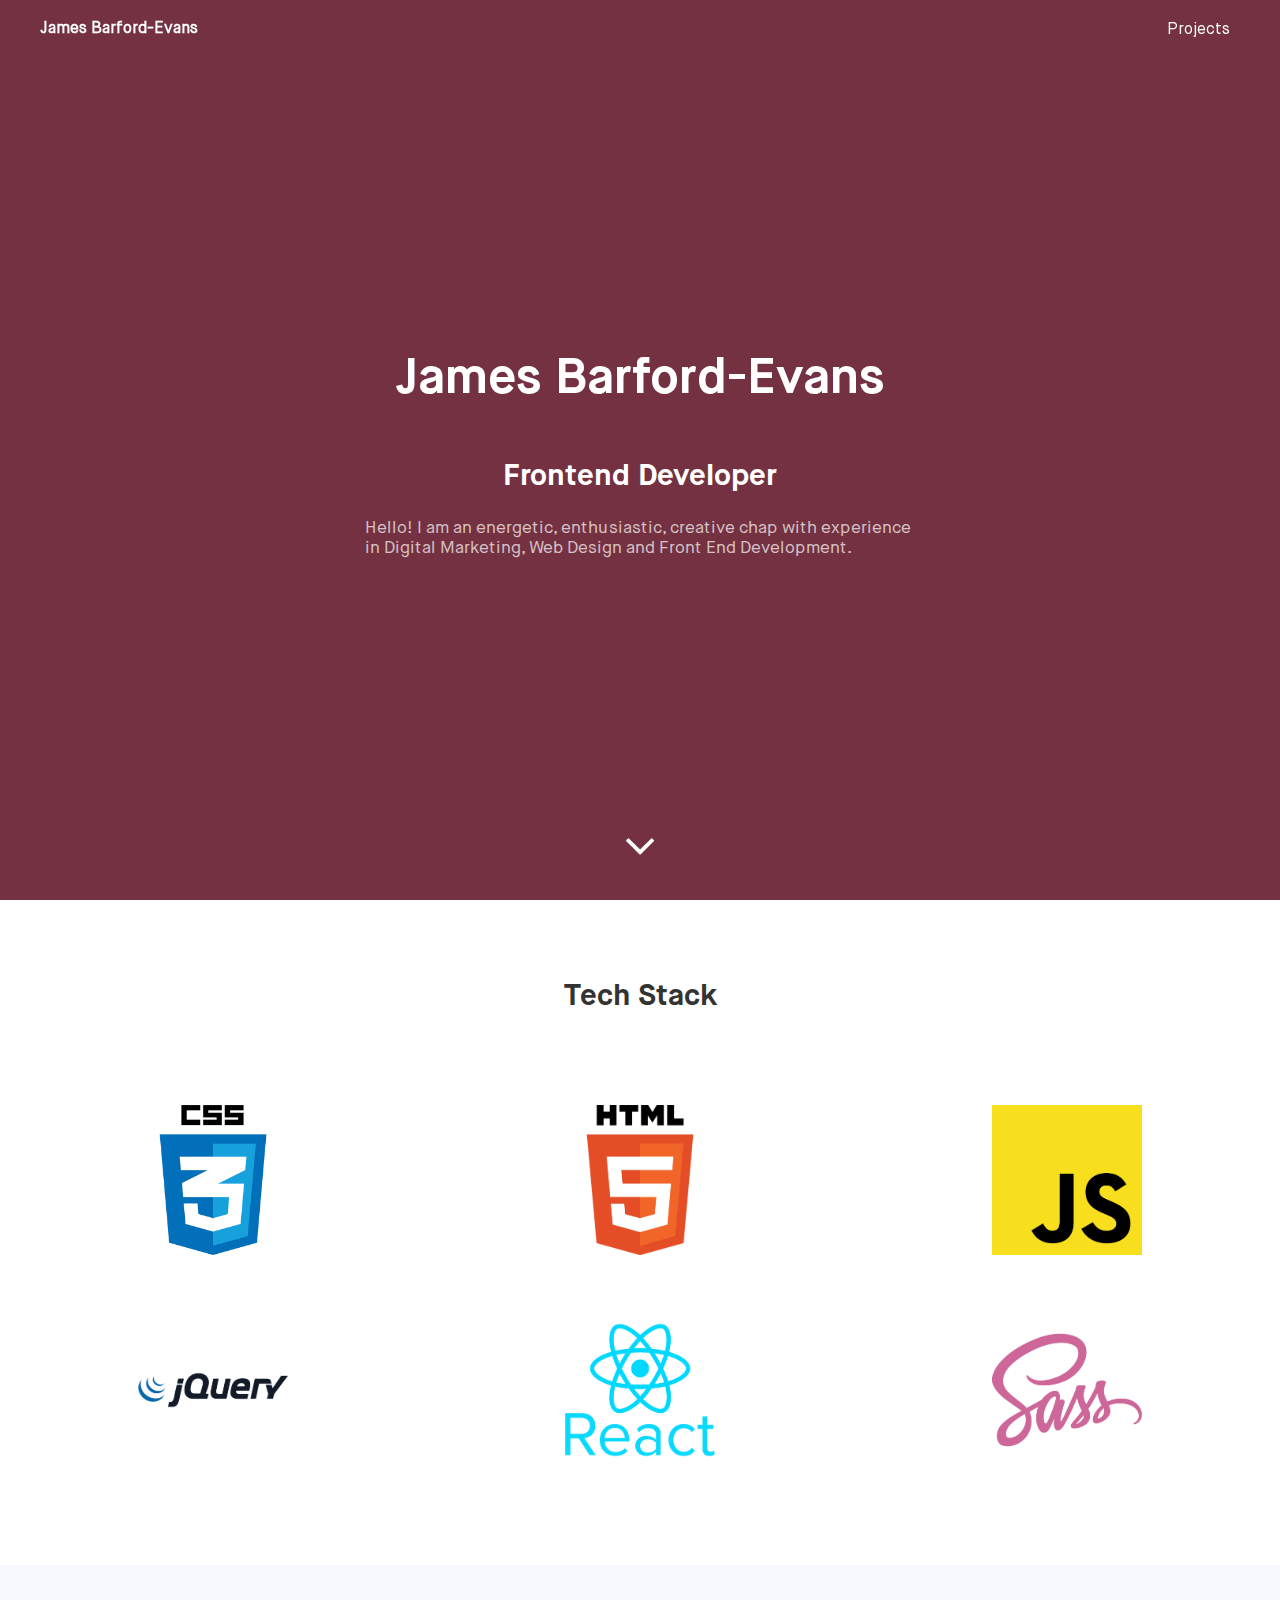
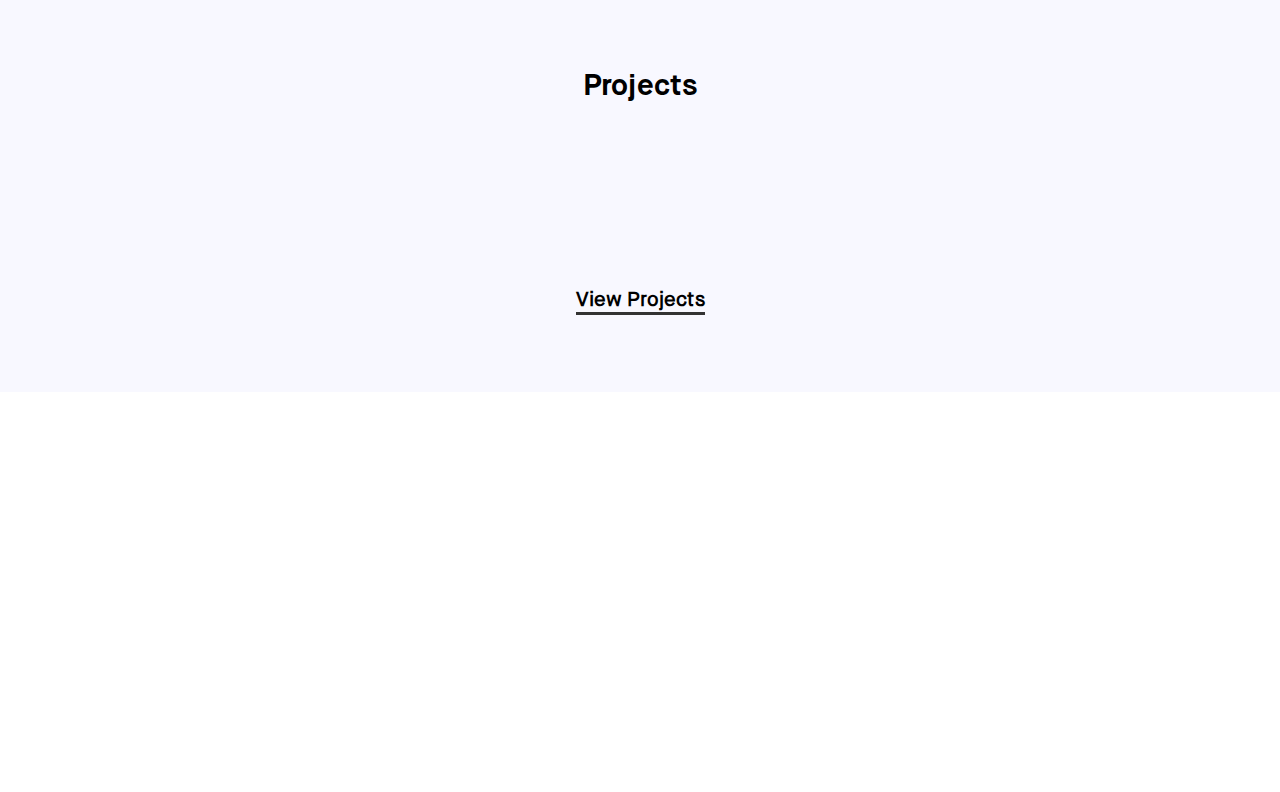
<file: index.html>
<!DOCTYPE html><html lang="en"><head><meta charset="utf-8"><meta name="viewport" content="width=device-width,initial-scale=1,shrink-to-fit=no"><meta name="theme-color" content="#000000"><link rel="manifest" href="/manifest.json"><link rel="shortcut icon" href="/favicon.png"><title>James Barford-Evans | Portfolio</title><link href="/static/css/main.f83c3c7a.css" rel="stylesheet"></head><body><noscript>You need to enable JavaScript to run this app.</noscript><div id="root"></div><script type="text/javascript" src="/static/js/main.3a10af51.js"></script></body></html>
</file>
<file: static/css/main.f83c3c7a.css>
/*!
 *  Font Awesome 4.7.0 by @davegandy - http://fontawesome.io - @fontawesome
 *  License - http://fontawesome.io/license (Font: SIL OFL 1.1, CSS: MIT License)
 */@font-face{font-family:FontAwesome;src:url(/static/media/fontawesome-webfont.674f50d2.eot);src:url(/static/media/fontawesome-webfont.674f50d2.eot?#iefix&v=4.7.0) format("embedded-opentype"),url(/static/media/fontawesome-webfont.af7ae505.woff2) format("woff2"),url(/static/media/fontawesome-webfont.fee66e71.woff) format("woff"),url(/static/media/fontawesome-webfont.b06871f2.ttf) format("truetype"),url(/static/media/fontawesome-webfont.912ec66d.svg#fontawesomeregular) format("svg");font-weight:400;font-style:normal}.fa{display:inline-block;font:normal normal normal 14px/1 FontAwesome;font-size:inherit;text-rendering:auto;-webkit-font-smoothing:antialiased;-moz-osx-font-smoothing:grayscale}.fa-lg{font-size:1.33333333em;line-height:.75em;vertical-align:-15%}.fa-2x{font-size:2em}.fa-3x{font-size:3em}.fa-4x{font-size:4em}.fa-5x{font-size:5em}.fa-fw{width:1.28571429em;text-align:center}.fa-ul{padding-left:0;margin-left:2.14285714em;list-style-type:none}.fa-ul>li{position:relative}.fa-li{position:absolute;left:-2.14285714em;width:2.14285714em;top:.14285714em;text-align:center}.fa-li.fa-lg{left:-1.85714286em}.fa-border{padding:.2em .25em .15em;border:.08em solid #eee;border-radius:.1em}.fa-pull-left{float:left}.fa-pull-right{float:right}.fa.fa-pull-left{margin-right:.3em}.fa.fa-pull-right{margin-left:.3em}.pull-right{float:right}.pull-left{float:left}.fa.pull-left{margin-right:.3em}.fa.pull-right{margin-left:.3em}.fa-spin{-webkit-animation:fa-spin 2s infinite linear;animation:fa-spin 2s infinite linear}.fa-pulse{-webkit-animation:fa-spin 1s infinite steps(8);animation:fa-spin 1s infinite steps(8)}@-webkit-keyframes fa-spin{0%{-webkit-transform:rotate(0deg);transform:rotate(0deg)}to{-webkit-transform:rotate(359deg);transform:rotate(359deg)}}@keyframes fa-spin{0%{-webkit-transform:rotate(0deg);transform:rotate(0deg)}to{-webkit-transform:rotate(359deg);transform:rotate(359deg)}}.fa-rotate-90{-ms-filter:"progid:DXImageTransform.Microsoft.BasicImage(rotation=1)";-webkit-transform:rotate(90deg);-ms-transform:rotate(90deg);transform:rotate(90deg)}.fa-rotate-180{-ms-filter:"progid:DXImageTransform.Microsoft.BasicImage(rotation=2)";-webkit-transform:rotate(180deg);-ms-transform:rotate(180deg);transform:rotate(180deg)}.fa-rotate-270{-ms-filter:"progid:DXImageTransform.Microsoft.BasicImage(rotation=3)";-webkit-transform:rotate(270deg);-ms-transform:rotate(270deg);transform:rotate(270deg)}.fa-flip-horizontal{-ms-filter:"progid:DXImageTransform.Microsoft.BasicImage(rotation=0, mirror=1)";-webkit-transform:scaleX(-1);-ms-transform:scaleX(-1);transform:scaleX(-1)}.fa-flip-vertical{-ms-filter:"progid:DXImageTransform.Microsoft.BasicImage(rotation=2, mirror=1)";-webkit-transform:scaleY(-1);-ms-transform:scaleY(-1);transform:scaleY(-1)}:root .fa-flip-horizontal,:root .fa-flip-vertical,:root .fa-rotate-90,:root .fa-rotate-180,:root .fa-rotate-270{-webkit-filter:none;filter:none}.fa-stack{position:relative;display:inline-block;width:2em;height:2em;line-height:2em;vertical-align:middle}.fa-stack-1x,.fa-stack-2x{position:absolute;left:0;width:100%;text-align:center}.fa-stack-1x{line-height:inherit}.fa-stack-2x{font-size:2em}.fa-inverse{color:#fff}.fa-glass:before{content:"\F000"}.fa-music:before{content:"\F001"}.fa-search:before{content:"\F002"}.fa-envelope-o:before{content:"\F003"}.fa-heart:before{content:"\F004"}.fa-star:before{content:"\F005"}.fa-star-o:before{content:"\F006"}.fa-user:before{content:"\F007"}.fa-film:before{content:"\F008"}.fa-th-large:before{content:"\F009"}.fa-th:before{content:"\F00A"}.fa-th-list:before{content:"\F00B"}.fa-check:before{content:"\F00C"}.fa-close:before,.fa-remove:before,.fa-times:before{content:"\F00D"}.fa-search-plus:before{content:"\F00E"}.fa-search-minus:before{content:"\F010"}.fa-power-off:before{content:"\F011"}.fa-signal:before{content:"\F012"}.fa-cog:before,.fa-gear:before{content:"\F013"}.fa-trash-o:before{content:"\F014"}.fa-home:before{content:"\F015"}.fa-file-o:before{content:"\F016"}.fa-clock-o:before{content:"\F017"}.fa-road:before{content:"\F018"}.fa-download:before{content:"\F019"}.fa-arrow-circle-o-down:before{content:"\F01A"}.fa-arrow-circle-o-up:before{content:"\F01B"}.fa-inbox:before{content:"\F01C"}.fa-play-circle-o:before{content:"\F01D"}.fa-repeat:before,.fa-rotate-right:before{content:"\F01E"}.fa-refresh:before{content:"\F021"}.fa-list-alt:before{content:"\F022"}.fa-lock:before{content:"\F023"}.fa-flag:before{content:"\F024"}.fa-headphones:before{content:"\F025"}.fa-volume-off:before{content:"\F026"}.fa-volume-down:before{content:"\F027"}.fa-volume-up:before{content:"\F028"}.fa-qrcode:before{content:"\F029"}.fa-barcode:before{content:"\F02A"}.fa-tag:before{content:"\F02B"}.fa-tags:before{content:"\F02C"}.fa-book:before{content:"\F02D"}.fa-bookmark:before{content:"\F02E"}.fa-print:before{content:"\F02F"}.fa-camera:before{content:"\F030"}.fa-font:before{content:"\F031"}.fa-bold:before{content:"\F032"}.fa-italic:before{content:"\F033"}.fa-text-height:before{content:"\F034"}.fa-text-width:before{content:"\F035"}.fa-align-left:before{content:"\F036"}.fa-align-center:before{content:"\F037"}.fa-align-right:before{content:"\F038"}.fa-align-justify:before{content:"\F039"}.fa-list:before{content:"\F03A"}.fa-dedent:before,.fa-outdent:before{content:"\F03B"}.fa-indent:before{content:"\F03C"}.fa-video-camera:before{content:"\F03D"}.fa-image:before,.fa-photo:before,.fa-picture-o:before{content:"\F03E"}.fa-pencil:before{content:"\F040"}.fa-map-marker:before{content:"\F041"}.fa-adjust:before{content:"\F042"}.fa-tint:before{content:"\F043"}.fa-edit:before,.fa-pencil-square-o:before{content:"\F044"}.fa-share-square-o:before{content:"\F045"}.fa-check-square-o:before{content:"\F046"}.fa-arrows:before{content:"\F047"}.fa-step-backward:before{content:"\F048"}.fa-fast-backward:before{content:"\F049"}.fa-backward:before{content:"\F04A"}.fa-play:before{content:"\F04B"}.fa-pause:before{content:"\F04C"}.fa-stop:before{content:"\F04D"}.fa-forward:before{content:"\F04E"}.fa-fast-forward:before{content:"\F050"}.fa-step-forward:before{content:"\F051"}.fa-eject:before{content:"\F052"}.fa-chevron-left:before{content:"\F053"}.fa-chevron-right:before{content:"\F054"}.fa-plus-circle:before{content:"\F055"}.fa-minus-circle:before{content:"\F056"}.fa-times-circle:before{content:"\F057"}.fa-check-circle:before{content:"\F058"}.fa-question-circle:before{content:"\F059"}.fa-info-circle:before{content:"\F05A"}.fa-crosshairs:before{content:"\F05B"}.fa-times-circle-o:before{content:"\F05C"}.fa-check-circle-o:before{content:"\F05D"}.fa-ban:before{content:"\F05E"}.fa-arrow-left:before{content:"\F060"}.fa-arrow-right:before{content:"\F061"}.fa-arrow-up:before{content:"\F062"}.fa-arrow-down:before{content:"\F063"}.fa-mail-forward:before,.fa-share:before{content:"\F064"}.fa-expand:before{content:"\F065"}.fa-compress:before{content:"\F066"}.fa-plus:before{content:"\F067"}.fa-minus:before{content:"\F068"}.fa-asterisk:before{content:"\F069"}.fa-exclamation-circle:before{content:"\F06A"}.fa-gift:before{content:"\F06B"}.fa-leaf:before{content:"\F06C"}.fa-fire:before{content:"\F06D"}.fa-eye:before{content:"\F06E"}.fa-eye-slash:before{content:"\F070"}.fa-exclamation-triangle:before,.fa-warning:before{content:"\F071"}.fa-plane:before{content:"\F072"}.fa-calendar:before{content:"\F073"}.fa-random:before{content:"\F074"}.fa-comment:before{content:"\F075"}.fa-magnet:before{content:"\F076"}.fa-chevron-up:before{content:"\F077"}.fa-chevron-down:before{content:"\F078"}.fa-retweet:before{content:"\F079"}.fa-shopping-cart:before{content:"\F07A"}.fa-folder:before{content:"\F07B"}.fa-folder-open:before{content:"\F07C"}.fa-arrows-v:before{content:"\F07D"}.fa-arrows-h:before{content:"\F07E"}.fa-bar-chart-o:before,.fa-bar-chart:before{content:"\F080"}.fa-twitter-square:before{content:"\F081"}.fa-facebook-square:before{content:"\F082"}.fa-camera-retro:before{content:"\F083"}.fa-key:before{content:"\F084"}.fa-cogs:before,.fa-gears:before{content:"\F085"}.fa-comments:before{content:"\F086"}.fa-thumbs-o-up:before{content:"\F087"}.fa-thumbs-o-down:before{content:"\F088"}.fa-star-half:before{content:"\F089"}.fa-heart-o:before{content:"\F08A"}.fa-sign-out:before{content:"\F08B"}.fa-linkedin-square:before{content:"\F08C"}.fa-thumb-tack:before{content:"\F08D"}.fa-external-link:before{content:"\F08E"}.fa-sign-in:before{content:"\F090"}.fa-trophy:before{content:"\F091"}.fa-github-square:before{content:"\F092"}.fa-upload:before{content:"\F093"}.fa-lemon-o:before{content:"\F094"}.fa-phone:before{content:"\F095"}.fa-square-o:before{content:"\F096"}.fa-bookmark-o:before{content:"\F097"}.fa-phone-square:before{content:"\F098"}.fa-twitter:before{content:"\F099"}.fa-facebook-f:before,.fa-facebook:before{content:"\F09A"}.fa-github:before{content:"\F09B"}.fa-unlock:before{content:"\F09C"}.fa-credit-card:before{content:"\F09D"}.fa-feed:before,.fa-rss:before{content:"\F09E"}.fa-hdd-o:before{content:"\F0A0"}.fa-bullhorn:before{content:"\F0A1"}.fa-bell:before{content:"\F0F3"}.fa-certificate:before{content:"\F0A3"}.fa-hand-o-right:before{content:"\F0A4"}.fa-hand-o-left:before{content:"\F0A5"}.fa-hand-o-up:before{content:"\F0A6"}.fa-hand-o-down:before{content:"\F0A7"}.fa-arrow-circle-left:before{content:"\F0A8"}.fa-arrow-circle-right:before{content:"\F0A9"}.fa-arrow-circle-up:before{content:"\F0AA"}.fa-arrow-circle-down:before{content:"\F0AB"}.fa-globe:before{content:"\F0AC"}.fa-wrench:before{content:"\F0AD"}.fa-tasks:before{content:"\F0AE"}.fa-filter:before{content:"\F0B0"}.fa-briefcase:before{content:"\F0B1"}.fa-arrows-alt:before{content:"\F0B2"}.fa-group:before,.fa-users:before{content:"\F0C0"}.fa-chain:before,.fa-link:before{content:"\F0C1"}.fa-cloud:before{content:"\F0C2"}.fa-flask:before{content:"\F0C3"}.fa-cut:before,.fa-scissors:before{content:"\F0C4"}.fa-copy:before,.fa-files-o:before{content:"\F0C5"}.fa-paperclip:before{content:"\F0C6"}.fa-floppy-o:before,.fa-save:before{content:"\F0C7"}.fa-square:before{content:"\F0C8"}.fa-bars:before,.fa-navicon:before,.fa-reorder:before{content:"\F0C9"}.fa-list-ul:before{content:"\F0CA"}.fa-list-ol:before{content:"\F0CB"}.fa-strikethrough:before{content:"\F0CC"}.fa-underline:before{content:"\F0CD"}.fa-table:before{content:"\F0CE"}.fa-magic:before{content:"\F0D0"}.fa-truck:before{content:"\F0D1"}.fa-pinterest:before{content:"\F0D2"}.fa-pinterest-square:before{content:"\F0D3"}.fa-google-plus-square:before{content:"\F0D4"}.fa-google-plus:before{content:"\F0D5"}.fa-money:before{content:"\F0D6"}.fa-caret-down:before{content:"\F0D7"}.fa-caret-up:before{content:"\F0D8"}.fa-caret-left:before{content:"\F0D9"}.fa-caret-right:before{content:"\F0DA"}.fa-columns:before{content:"\F0DB"}.fa-sort:before,.fa-unsorted:before{content:"\F0DC"}.fa-sort-desc:before,.fa-sort-down:before{content:"\F0DD"}.fa-sort-asc:before,.fa-sort-up:before{content:"\F0DE"}.fa-envelope:before{content:"\F0E0"}.fa-linkedin:before{content:"\F0E1"}.fa-rotate-left:before,.fa-undo:before{content:"\F0E2"}.fa-gavel:before,.fa-legal:before{content:"\F0E3"}.fa-dashboard:before,.fa-tachometer:before{content:"\F0E4"}.fa-comment-o:before{content:"\F0E5"}.fa-comments-o:before{content:"\F0E6"}.fa-bolt:before,.fa-flash:before{content:"\F0E7"}.fa-sitemap:before{content:"\F0E8"}.fa-umbrella:before{content:"\F0E9"}.fa-clipboard:before,.fa-paste:before{content:"\F0EA"}.fa-lightbulb-o:before{content:"\F0EB"}.fa-exchange:before{content:"\F0EC"}.fa-cloud-download:before{content:"\F0ED"}.fa-cloud-upload:before{content:"\F0EE"}.fa-user-md:before{content:"\F0F0"}.fa-stethoscope:before{content:"\F0F1"}.fa-suitcase:before{content:"\F0F2"}.fa-bell-o:before{content:"\F0A2"}.fa-coffee:before{content:"\F0F4"}.fa-cutlery:before{content:"\F0F5"}.fa-file-text-o:before{content:"\F0F6"}.fa-building-o:before{content:"\F0F7"}.fa-hospital-o:before{content:"\F0F8"}.fa-ambulance:before{content:"\F0F9"}.fa-medkit:before{content:"\F0FA"}.fa-fighter-jet:before{content:"\F0FB"}.fa-beer:before{content:"\F0FC"}.fa-h-square:before{content:"\F0FD"}.fa-plus-square:before{content:"\F0FE"}.fa-angle-double-left:before{content:"\F100"}.fa-angle-double-right:before{content:"\F101"}.fa-angle-double-up:before{content:"\F102"}.fa-angle-double-down:before{content:"\F103"}.fa-angle-left:before{content:"\F104"}.fa-angle-right:before{content:"\F105"}.fa-angle-up:before{content:"\F106"}.fa-angle-down:before{content:"\F107"}.fa-desktop:before{content:"\F108"}.fa-laptop:before{content:"\F109"}.fa-tablet:before{content:"\F10A"}.fa-mobile-phone:before,.fa-mobile:before{content:"\F10B"}.fa-circle-o:before{content:"\F10C"}.fa-quote-left:before{content:"\F10D"}.fa-quote-right:before{content:"\F10E"}.fa-spinner:before{content:"\F110"}.fa-circle:before{content:"\F111"}.fa-mail-reply:before,.fa-reply:before{content:"\F112"}.fa-github-alt:before{content:"\F113"}.fa-folder-o:before{content:"\F114"}.fa-folder-open-o:before{content:"\F115"}.fa-smile-o:before{content:"\F118"}.fa-frown-o:before{content:"\F119"}.fa-meh-o:before{content:"\F11A"}.fa-gamepad:before{content:"\F11B"}.fa-keyboard-o:before{content:"\F11C"}.fa-flag-o:before{content:"\F11D"}.fa-flag-checkered:before{content:"\F11E"}.fa-terminal:before{content:"\F120"}.fa-code:before{content:"\F121"}.fa-mail-reply-all:before,.fa-reply-all:before{content:"\F122"}.fa-star-half-empty:before,.fa-star-half-full:before,.fa-star-half-o:before{content:"\F123"}.fa-location-arrow:before{content:"\F124"}.fa-crop:before{content:"\F125"}.fa-code-fork:before{content:"\F126"}.fa-chain-broken:before,.fa-unlink:before{content:"\F127"}.fa-question:before{content:"\F128"}.fa-info:before{content:"\F129"}.fa-exclamation:before{content:"\F12A"}.fa-superscript:before{content:"\F12B"}.fa-subscript:before{content:"\F12C"}.fa-eraser:before{content:"\F12D"}.fa-puzzle-piece:before{content:"\F12E"}.fa-microphone:before{content:"\F130"}.fa-microphone-slash:before{content:"\F131"}.fa-shield:before{content:"\F132"}.fa-calendar-o:before{content:"\F133"}.fa-fire-extinguisher:before{content:"\F134"}.fa-rocket:before{content:"\F135"}.fa-maxcdn:before{content:"\F136"}.fa-chevron-circle-left:before{content:"\F137"}.fa-chevron-circle-right:before{content:"\F138"}.fa-chevron-circle-up:before{content:"\F139"}.fa-chevron-circle-down:before{content:"\F13A"}.fa-html5:before{content:"\F13B"}.fa-css3:before{content:"\F13C"}.fa-anchor:before{content:"\F13D"}.fa-unlock-alt:before{content:"\F13E"}.fa-bullseye:before{content:"\F140"}.fa-ellipsis-h:before{content:"\F141"}.fa-ellipsis-v:before{content:"\F142"}.fa-rss-square:before{content:"\F143"}.fa-play-circle:before{content:"\F144"}.fa-ticket:before{content:"\F145"}.fa-minus-square:before{content:"\F146"}.fa-minus-square-o:before{content:"\F147"}.fa-level-up:before{content:"\F148"}.fa-level-down:before{content:"\F149"}.fa-check-square:before{content:"\F14A"}.fa-pencil-square:before{content:"\F14B"}.fa-external-link-square:before{content:"\F14C"}.fa-share-square:before{content:"\F14D"}.fa-compass:before{content:"\F14E"}.fa-caret-square-o-down:before,.fa-toggle-down:before{content:"\F150"}.fa-caret-square-o-up:before,.fa-toggle-up:before{content:"\F151"}.fa-caret-square-o-right:before,.fa-toggle-right:before{content:"\F152"}.fa-eur:before,.fa-euro:before{content:"\F153"}.fa-gbp:before{content:"\F154"}.fa-dollar:before,.fa-usd:before{content:"\F155"}.fa-inr:before,.fa-rupee:before{content:"\F156"}.fa-cny:before,.fa-jpy:before,.fa-rmb:before,.fa-yen:before{content:"\F157"}.fa-rouble:before,.fa-rub:before,.fa-ruble:before{content:"\F158"}.fa-krw:before,.fa-won:before{content:"\F159"}.fa-bitcoin:before,.fa-btc:before{content:"\F15A"}.fa-file:before{content:"\F15B"}.fa-file-text:before{content:"\F15C"}.fa-sort-alpha-asc:before{content:"\F15D"}.fa-sort-alpha-desc:before{content:"\F15E"}.fa-sort-amount-asc:before{content:"\F160"}.fa-sort-amount-desc:before{content:"\F161"}.fa-sort-numeric-asc:before{content:"\F162"}.fa-sort-numeric-desc:before{content:"\F163"}.fa-thumbs-up:before{content:"\F164"}.fa-thumbs-down:before{content:"\F165"}.fa-youtube-square:before{content:"\F166"}.fa-youtube:before{content:"\F167"}.fa-xing:before{content:"\F168"}.fa-xing-square:before{content:"\F169"}.fa-youtube-play:before{content:"\F16A"}.fa-dropbox:before{content:"\F16B"}.fa-stack-overflow:before{content:"\F16C"}.fa-instagram:before{content:"\F16D"}.fa-flickr:before{content:"\F16E"}.fa-adn:before{content:"\F170"}.fa-bitbucket:before{content:"\F171"}.fa-bitbucket-square:before{content:"\F172"}.fa-tumblr:before{content:"\F173"}.fa-tumblr-square:before{content:"\F174"}.fa-long-arrow-down:before{content:"\F175"}.fa-long-arrow-up:before{content:"\F176"}.fa-long-arrow-left:before{content:"\F177"}.fa-long-arrow-right:before{content:"\F178"}.fa-apple:before{content:"\F179"}.fa-windows:before{content:"\F17A"}.fa-android:before{content:"\F17B"}.fa-linux:before{content:"\F17C"}.fa-dribbble:before{content:"\F17D"}.fa-skype:before{content:"\F17E"}.fa-foursquare:before{content:"\F180"}.fa-trello:before{content:"\F181"}.fa-female:before{content:"\F182"}.fa-male:before{content:"\F183"}.fa-gittip:before,.fa-gratipay:before{content:"\F184"}.fa-sun-o:before{content:"\F185"}.fa-moon-o:before{content:"\F186"}.fa-archive:before{content:"\F187"}.fa-bug:before{content:"\F188"}.fa-vk:before{content:"\F189"}.fa-weibo:before{content:"\F18A"}.fa-renren:before{content:"\F18B"}.fa-pagelines:before{content:"\F18C"}.fa-stack-exchange:before{content:"\F18D"}.fa-arrow-circle-o-right:before{content:"\F18E"}.fa-arrow-circle-o-left:before{content:"\F190"}.fa-caret-square-o-left:before,.fa-toggle-left:before{content:"\F191"}.fa-dot-circle-o:before{content:"\F192"}.fa-wheelchair:before{content:"\F193"}.fa-vimeo-square:before{content:"\F194"}.fa-try:before,.fa-turkish-lira:before{content:"\F195"}.fa-plus-square-o:before{content:"\F196"}.fa-space-shuttle:before{content:"\F197"}.fa-slack:before{content:"\F198"}.fa-envelope-square:before{content:"\F199"}.fa-wordpress:before{content:"\F19A"}.fa-openid:before{content:"\F19B"}.fa-bank:before,.fa-institution:before,.fa-university:before{content:"\F19C"}.fa-graduation-cap:before,.fa-mortar-board:before{content:"\F19D"}.fa-yahoo:before{content:"\F19E"}.fa-google:before{content:"\F1A0"}.fa-reddit:before{content:"\F1A1"}.fa-reddit-square:before{content:"\F1A2"}.fa-stumbleupon-circle:before{content:"\F1A3"}.fa-stumbleupon:before{content:"\F1A4"}.fa-delicious:before{content:"\F1A5"}.fa-digg:before{content:"\F1A6"}.fa-pied-piper-pp:before{content:"\F1A7"}.fa-pied-piper-alt:before{content:"\F1A8"}.fa-drupal:before{content:"\F1A9"}.fa-joomla:before{content:"\F1AA"}.fa-language:before{content:"\F1AB"}.fa-fax:before{content:"\F1AC"}.fa-building:before{content:"\F1AD"}.fa-child:before{content:"\F1AE"}.fa-paw:before{content:"\F1B0"}.fa-spoon:before{content:"\F1B1"}.fa-cube:before{content:"\F1B2"}.fa-cubes:before{content:"\F1B3"}.fa-behance:before{content:"\F1B4"}.fa-behance-square:before{content:"\F1B5"}.fa-steam:before{content:"\F1B6"}.fa-steam-square:before{content:"\F1B7"}.fa-recycle:before{content:"\F1B8"}.fa-automobile:before,.fa-car:before{content:"\F1B9"}.fa-cab:before,.fa-taxi:before{content:"\F1BA"}.fa-tree:before{content:"\F1BB"}.fa-spotify:before{content:"\F1BC"}.fa-deviantart:before{content:"\F1BD"}.fa-soundcloud:before{content:"\F1BE"}.fa-database:before{content:"\F1C0"}.fa-file-pdf-o:before{content:"\F1C1"}.fa-file-word-o:before{content:"\F1C2"}.fa-file-excel-o:before{content:"\F1C3"}.fa-file-powerpoint-o:before{content:"\F1C4"}.fa-file-image-o:before,.fa-file-photo-o:before,.fa-file-picture-o:before{content:"\F1C5"}.fa-file-archive-o:before,.fa-file-zip-o:before{content:"\F1C6"}.fa-file-audio-o:before,.fa-file-sound-o:before{content:"\F1C7"}.fa-file-movie-o:before,.fa-file-video-o:before{content:"\F1C8"}.fa-file-code-o:before{content:"\F1C9"}.fa-vine:before{content:"\F1CA"}.fa-codepen:before{content:"\F1CB"}.fa-jsfiddle:before{content:"\F1CC"}.fa-life-bouy:before,.fa-life-buoy:before,.fa-life-ring:before,.fa-life-saver:before,.fa-support:before{content:"\F1CD"}.fa-circle-o-notch:before{content:"\F1CE"}.fa-ra:before,.fa-rebel:before,.fa-resistance:before{content:"\F1D0"}.fa-empire:before,.fa-ge:before{content:"\F1D1"}.fa-git-square:before{content:"\F1D2"}.fa-git:before{content:"\F1D3"}.fa-hacker-news:before,.fa-y-combinator-square:before,.fa-yc-square:before{content:"\F1D4"}.fa-tencent-weibo:before{content:"\F1D5"}.fa-qq:before{content:"\F1D6"}.fa-wechat:before,.fa-weixin:before{content:"\F1D7"}.fa-paper-plane:before,.fa-send:before{content:"\F1D8"}.fa-paper-plane-o:before,.fa-send-o:before{content:"\F1D9"}.fa-history:before{content:"\F1DA"}.fa-circle-thin:before{content:"\F1DB"}.fa-header:before{content:"\F1DC"}.fa-paragraph:before{content:"\F1DD"}.fa-sliders:before{content:"\F1DE"}.fa-share-alt:before{content:"\F1E0"}.fa-share-alt-square:before{content:"\F1E1"}.fa-bomb:before{content:"\F1E2"}.fa-futbol-o:before,.fa-soccer-ball-o:before{content:"\F1E3"}.fa-tty:before{content:"\F1E4"}.fa-binoculars:before{content:"\F1E5"}.fa-plug:before{content:"\F1E6"}.fa-slideshare:before{content:"\F1E7"}.fa-twitch:before{content:"\F1E8"}.fa-yelp:before{content:"\F1E9"}.fa-newspaper-o:before{content:"\F1EA"}.fa-wifi:before{content:"\F1EB"}.fa-calculator:before{content:"\F1EC"}.fa-paypal:before{content:"\F1ED"}.fa-google-wallet:before{content:"\F1EE"}.fa-cc-visa:before{content:"\F1F0"}.fa-cc-mastercard:before{content:"\F1F1"}.fa-cc-discover:before{content:"\F1F2"}.fa-cc-amex:before{content:"\F1F3"}.fa-cc-paypal:before{content:"\F1F4"}.fa-cc-stripe:before{content:"\F1F5"}.fa-bell-slash:before{content:"\F1F6"}.fa-bell-slash-o:before{content:"\F1F7"}.fa-trash:before{content:"\F1F8"}.fa-copyright:before{content:"\F1F9"}.fa-at:before{content:"\F1FA"}.fa-eyedropper:before{content:"\F1FB"}.fa-paint-brush:before{content:"\F1FC"}.fa-birthday-cake:before{content:"\F1FD"}.fa-area-chart:before{content:"\F1FE"}.fa-pie-chart:before{content:"\F200"}.fa-line-chart:before{content:"\F201"}.fa-lastfm:before{content:"\F202"}.fa-lastfm-square:before{content:"\F203"}.fa-toggle-off:before{content:"\F204"}.fa-toggle-on:before{content:"\F205"}.fa-bicycle:before{content:"\F206"}.fa-bus:before{content:"\F207"}.fa-ioxhost:before{content:"\F208"}.fa-angellist:before{content:"\F209"}.fa-cc:before{content:"\F20A"}.fa-ils:before,.fa-shekel:before,.fa-sheqel:before{content:"\F20B"}.fa-meanpath:before{content:"\F20C"}.fa-buysellads:before{content:"\F20D"}.fa-connectdevelop:before{content:"\F20E"}.fa-dashcube:before{content:"\F210"}.fa-forumbee:before{content:"\F211"}.fa-leanpub:before{content:"\F212"}.fa-sellsy:before{content:"\F213"}.fa-shirtsinbulk:before{content:"\F214"}.fa-simplybuilt:before{content:"\F215"}.fa-skyatlas:before{content:"\F216"}.fa-cart-plus:before{content:"\F217"}.fa-cart-arrow-down:before{content:"\F218"}.fa-diamond:before{content:"\F219"}.fa-ship:before{content:"\F21A"}.fa-user-secret:before{content:"\F21B"}.fa-motorcycle:before{content:"\F21C"}.fa-street-view:before{content:"\F21D"}.fa-heartbeat:before{content:"\F21E"}.fa-venus:before{content:"\F221"}.fa-mars:before{content:"\F222"}.fa-mercury:before{content:"\F223"}.fa-intersex:before,.fa-transgender:before{content:"\F224"}.fa-transgender-alt:before{content:"\F225"}.fa-venus-double:before{content:"\F226"}.fa-mars-double:before{content:"\F227"}.fa-venus-mars:before{content:"\F228"}.fa-mars-stroke:before{content:"\F229"}.fa-mars-stroke-v:before{content:"\F22A"}.fa-mars-stroke-h:before{content:"\F22B"}.fa-neuter:before{content:"\F22C"}.fa-genderless:before{content:"\F22D"}.fa-facebook-official:before{content:"\F230"}.fa-pinterest-p:before{content:"\F231"}.fa-whatsapp:before{content:"\F232"}.fa-server:before{content:"\F233"}.fa-user-plus:before{content:"\F234"}.fa-user-times:before{content:"\F235"}.fa-bed:before,.fa-hotel:before{content:"\F236"}.fa-viacoin:before{content:"\F237"}.fa-train:before{content:"\F238"}.fa-subway:before{content:"\F239"}.fa-medium:before{content:"\F23A"}.fa-y-combinator:before,.fa-yc:before{content:"\F23B"}.fa-optin-monster:before{content:"\F23C"}.fa-opencart:before{content:"\F23D"}.fa-expeditedssl:before{content:"\F23E"}.fa-battery-4:before,.fa-battery-full:before,.fa-battery:before{content:"\F240"}.fa-battery-3:before,.fa-battery-three-quarters:before{content:"\F241"}.fa-battery-2:before,.fa-battery-half:before{content:"\F242"}.fa-battery-1:before,.fa-battery-quarter:before{content:"\F243"}.fa-battery-0:before,.fa-battery-empty:before{content:"\F244"}.fa-mouse-pointer:before{content:"\F245"}.fa-i-cursor:before{content:"\F246"}.fa-object-group:before{content:"\F247"}.fa-object-ungroup:before{content:"\F248"}.fa-sticky-note:before{content:"\F249"}.fa-sticky-note-o:before{content:"\F24A"}.fa-cc-jcb:before{content:"\F24B"}.fa-cc-diners-club:before{content:"\F24C"}.fa-clone:before{content:"\F24D"}.fa-balance-scale:before{content:"\F24E"}.fa-hourglass-o:before{content:"\F250"}.fa-hourglass-1:before,.fa-hourglass-start:before{content:"\F251"}.fa-hourglass-2:before,.fa-hourglass-half:before{content:"\F252"}.fa-hourglass-3:before,.fa-hourglass-end:before{content:"\F253"}.fa-hourglass:before{content:"\F254"}.fa-hand-grab-o:before,.fa-hand-rock-o:before{content:"\F255"}.fa-hand-paper-o:before,.fa-hand-stop-o:before{content:"\F256"}.fa-hand-scissors-o:before{content:"\F257"}.fa-hand-lizard-o:before{content:"\F258"}.fa-hand-spock-o:before{content:"\F259"}.fa-hand-pointer-o:before{content:"\F25A"}.fa-hand-peace-o:before{content:"\F25B"}.fa-trademark:before{content:"\F25C"}.fa-registered:before{content:"\F25D"}.fa-creative-commons:before{content:"\F25E"}.fa-gg:before{content:"\F260"}.fa-gg-circle:before{content:"\F261"}.fa-tripadvisor:before{content:"\F262"}.fa-odnoklassniki:before{content:"\F263"}.fa-odnoklassniki-square:before{content:"\F264"}.fa-get-pocket:before{content:"\F265"}.fa-wikipedia-w:before{content:"\F266"}.fa-safari:before{content:"\F267"}.fa-chrome:before{content:"\F268"}.fa-firefox:before{content:"\F269"}.fa-opera:before{content:"\F26A"}.fa-internet-explorer:before{content:"\F26B"}.fa-television:before,.fa-tv:before{content:"\F26C"}.fa-contao:before{content:"\F26D"}.fa-500px:before{content:"\F26E"}.fa-amazon:before{content:"\F270"}.fa-calendar-plus-o:before{content:"\F271"}.fa-calendar-minus-o:before{content:"\F272"}.fa-calendar-times-o:before{content:"\F273"}.fa-calendar-check-o:before{content:"\F274"}.fa-industry:before{content:"\F275"}.fa-map-pin:before{content:"\F276"}.fa-map-signs:before{content:"\F277"}.fa-map-o:before{content:"\F278"}.fa-map:before{content:"\F279"}.fa-commenting:before{content:"\F27A"}.fa-commenting-o:before{content:"\F27B"}.fa-houzz:before{content:"\F27C"}.fa-vimeo:before{content:"\F27D"}.fa-black-tie:before{content:"\F27E"}.fa-fonticons:before{content:"\F280"}.fa-reddit-alien:before{content:"\F281"}.fa-edge:before{content:"\F282"}.fa-credit-card-alt:before{content:"\F283"}.fa-codiepie:before{content:"\F284"}.fa-modx:before{content:"\F285"}.fa-fort-awesome:before{content:"\F286"}.fa-usb:before{content:"\F287"}.fa-product-hunt:before{content:"\F288"}.fa-mixcloud:before{content:"\F289"}.fa-scribd:before{content:"\F28A"}.fa-pause-circle:before{content:"\F28B"}.fa-pause-circle-o:before{content:"\F28C"}.fa-stop-circle:before{content:"\F28D"}.fa-stop-circle-o:before{content:"\F28E"}.fa-shopping-bag:before{content:"\F290"}.fa-shopping-basket:before{content:"\F291"}.fa-hashtag:before{content:"\F292"}.fa-bluetooth:before{content:"\F293"}.fa-bluetooth-b:before{content:"\F294"}.fa-percent:before{content:"\F295"}.fa-gitlab:before{content:"\F296"}.fa-wpbeginner:before{content:"\F297"}.fa-wpforms:before{content:"\F298"}.fa-envira:before{content:"\F299"}.fa-universal-access:before{content:"\F29A"}.fa-wheelchair-alt:before{content:"\F29B"}.fa-question-circle-o:before{content:"\F29C"}.fa-blind:before{content:"\F29D"}.fa-audio-description:before{content:"\F29E"}.fa-volume-control-phone:before{content:"\F2A0"}.fa-braille:before{content:"\F2A1"}.fa-assistive-listening-systems:before{content:"\F2A2"}.fa-american-sign-language-interpreting:before,.fa-asl-interpreting:before{content:"\F2A3"}.fa-deaf:before,.fa-deafness:before,.fa-hard-of-hearing:before{content:"\F2A4"}.fa-glide:before{content:"\F2A5"}.fa-glide-g:before{content:"\F2A6"}.fa-sign-language:before,.fa-signing:before{content:"\F2A7"}.fa-low-vision:before{content:"\F2A8"}.fa-viadeo:before{content:"\F2A9"}.fa-viadeo-square:before{content:"\F2AA"}.fa-snapchat:before{content:"\F2AB"}.fa-snapchat-ghost:before{content:"\F2AC"}.fa-snapchat-square:before{content:"\F2AD"}.fa-pied-piper:before{content:"\F2AE"}.fa-first-order:before{content:"\F2B0"}.fa-yoast:before{content:"\F2B1"}.fa-themeisle:before{content:"\F2B2"}.fa-google-plus-circle:before,.fa-google-plus-official:before{content:"\F2B3"}.fa-fa:before,.fa-font-awesome:before{content:"\F2B4"}.fa-handshake-o:before{content:"\F2B5"}.fa-envelope-open:before{content:"\F2B6"}.fa-envelope-open-o:before{content:"\F2B7"}.fa-linode:before{content:"\F2B8"}.fa-address-book:before{content:"\F2B9"}.fa-address-book-o:before{content:"\F2BA"}.fa-address-card:before,.fa-vcard:before{content:"\F2BB"}.fa-address-card-o:before,.fa-vcard-o:before{content:"\F2BC"}.fa-user-circle:before{content:"\F2BD"}.fa-user-circle-o:before{content:"\F2BE"}.fa-user-o:before{content:"\F2C0"}.fa-id-badge:before{content:"\F2C1"}.fa-drivers-license:before,.fa-id-card:before{content:"\F2C2"}.fa-drivers-license-o:before,.fa-id-card-o:before{content:"\F2C3"}.fa-quora:before{content:"\F2C4"}.fa-free-code-camp:before{content:"\F2C5"}.fa-telegram:before{content:"\F2C6"}.fa-thermometer-4:before,.fa-thermometer-full:before,.fa-thermometer:before{content:"\F2C7"}.fa-thermometer-3:before,.fa-thermometer-three-quarters:before{content:"\F2C8"}.fa-thermometer-2:before,.fa-thermometer-half:before{content:"\F2C9"}.fa-thermometer-1:before,.fa-thermometer-quarter:before{content:"\F2CA"}.fa-thermometer-0:before,.fa-thermometer-empty:before{content:"\F2CB"}.fa-shower:before{content:"\F2CC"}.fa-bath:before,.fa-bathtub:before,.fa-s15:before{content:"\F2CD"}.fa-podcast:before{content:"\F2CE"}.fa-window-maximize:before{content:"\F2D0"}.fa-window-minimize:before{content:"\F2D1"}.fa-window-restore:before{content:"\F2D2"}.fa-times-rectangle:before,.fa-window-close:before{content:"\F2D3"}.fa-times-rectangle-o:before,.fa-window-close-o:before{content:"\F2D4"}.fa-bandcamp:before{content:"\F2D5"}.fa-grav:before{content:"\F2D6"}.fa-etsy:before{content:"\F2D7"}.fa-imdb:before{content:"\F2D8"}.fa-ravelry:before{content:"\F2D9"}.fa-eercast:before{content:"\F2DA"}.fa-microchip:before{content:"\F2DB"}.fa-snowflake-o:before{content:"\F2DC"}.fa-superpowers:before{content:"\F2DD"}.fa-wpexplorer:before{content:"\F2DE"}.fa-meetup:before{content:"\F2E0"}.sr-only{position:absolute;width:1px;height:1px;padding:0;margin:-1px;overflow:hidden;clip:rect(0,0,0,0);border:0}.sr-only-focusable:active,.sr-only-focusable:focus{position:static;width:auto;height:auto;margin:0;overflow:visible;clip:auto}@font-face{font-family:Maison Neue Bold;src:url(/static/media/MaisonNeue-Bold.b6953f17.woff2) format("woff2"),url(/static/media/MaisonNeue-Bold.0870813d.woff) format("woff");font-weight:700;font-style:normal}@font-face{font-family:Maison Neue STD;src:url(/static/media/MaisonNeue-Book.08c77ea1.woff2) format("woff2"),url(/static/media/MaisonNeue-Book.6ac3d601.woff) format("woff");font-weight:400;font-style:normal}html{line-height:1.15;-ms-text-size-adjust:100%;-webkit-text-size-adjust:100%;-webkit-font-smoothing:antialiased;-moz-osx-font-smoothing:grayscale;background-color:#fff;z-index:1}body{margin:0;background:#fff}article,aside,figcaption,figure,footer,header,main,nav,section{display:block}figure{margin:1em 40px}hr{-webkit-box-sizing:content-box;box-sizing:content-box;height:0;overflow:visible}pre{font-family:monospace,monospace;font-size:1em}a{background-color:transparent;-webkit-text-decoration-skip:objects;text-decoration:none;color:inherit;font-family:Maison Neue STD,sans-serif}abbr[title]{border-bottom:none;text-decoration:underline;-webkit-text-decoration:underline dotted;text-decoration:underline dotted}b,strong{font-weight:inherit;font-weight:bolder}code,kbd,samp{font-family:monospace,monospace;font-size:1em}dfn{font-style:italic}mark{background-color:#ff0;color:#000}small{font-size:80%}sub,sup{font-size:75%;line-height:0;position:relative;vertical-align:baseline}sub{bottom:-.25em}sup{top:-.5em}audio,video{display:inline-block}audio:not([controls]){display:none;height:0}img{border-style:none}svg:not(:root){overflow:hidden}button,input,optgroup,select,textarea{font-family:Maison Neue STD,sans-serif;font-size:100%;line-height:1.15;margin:0}button,input{overflow:visible}button,select{text-transform:none}[type=reset],[type=submit],button,html [type=button]{-webkit-appearance:button}[type=button]::-moz-focus-inner,[type=reset]::-moz-focus-inner,[type=submit]::-moz-focus-inner,button::-moz-focus-inner{border-style:none;padding:0}[type=button]:-moz-focusring,[type=reset]:-moz-focusring,[type=submit]:-moz-focusring,button:-moz-focusring{outline:1px dotted ButtonText}fieldset{padding:.35em .75em .625em}legend{-webkit-box-sizing:border-box;box-sizing:border-box;color:inherit;display:table;max-width:100%;padding:0;white-space:normal}progress{display:inline-block;vertical-align:baseline}textarea{overflow:auto}[type=checkbox],[type=radio]{-webkit-box-sizing:border-box;box-sizing:border-box;padding:0}[type=number]::-webkit-inner-spin-button,[type=number]::-webkit-outer-spin-button{height:auto}[type=search]{-webkit-appearance:textfield;outline-offset:-2px}[type=search]::-webkit-search-cancel-button,[type=search]::-webkit-search-decoration{-webkit-appearance:none}::-webkit-file-upload-button{-webkit-appearance:button;font:inherit}details,menu{display:block}summary{display:list-item}canvas{display:inline-block}[hidden],template{display:none}*{-webkit-box-sizing:border-box;box-sizing:border-box}h1{font-family:Maison Neue Bold,sans-serif;font-size:50px;margin:0;line-height:75px}@media (min-width:320px) and (max-width:740px){h1{font-size:35px;line-height:35px;padding-bottom:20px}}h2{font-family:Maison Neue Bold,sans-serif;font-size:30px}h3{font-size:23px}h3,h4{font-family:Maison Neue Bold,sans-serif;margin:0}h4{font-size:25px}p{font-family:Maison Neue STD,sans-serif;font-size:17px;margin:0;opacity:.7}@media (min-width:320px) and (max-width:740px){p{font-size:17px;line-height:22px}}ul{list-style:none;margin:0;padding:0}li{font-family:Maison Neue STD,sans-serif}.nav{padding-top:20px;position:fixed;z-index:2;padding-right:40px;right:0;color:#fff}@media (min-width:320px) and (max-width:740px){.nav{padding-right:20px}}.nav-ul{display:block;-webkit-transition:.8s;-o-transition:.8s;transition:.8s}.nav-li{display:inline-block;font-size:16px;padding-right:10px}.nav-li:nth-child(2) a:hover{border-bottom:2px solid #fff;padding-bottom:5px;-webkit-transition:.3s;-o-transition:.3s;transition:.3s}.nav-li:first-child{font-weight:700;left:0;position:fixed;padding-left:40px}@media (min-width:320px) and (max-width:740px){.nav-li:first-child{padding-left:20px}}.button{list-style:none;padding:0;margin:0;text-align:center;font-weight:700;font-size:20px}.button-link{text-decoration:none;position:relative;display:inline-block;text-align:center;margin:0 auto;margin-top:0;margin-top:80px}.button-link-background{background:#333;position:absolute;height:3px;top:100%;left:0;right:0;bottom:0;z-index:0;-webkit-transition:.3s ease-in-out;-o-transition:.3s ease-in-out;transition:.3s ease-in-out}.button-link:hover .button-link-background{height:100%;top:0;left:-10px;right:-10px;background:#c2efdd;-webkit-transition:.8s ease-in-out;-o-transition:.8s ease-in-out;transition:.8s ease-in-out}.button-link-label{position:relative;z-index:0}.project-page-wrap{top:0;left:0;z-index:0;padding-bottom:80px;position:absolute;width:100%;height:auto;-webkit-animation:fadein .8s;animation:fadein .8s;background:#fff}@-webkit-keyframes fadein{0%{opacity:0}to{opacity:1}}@keyframes fadein{0%{opacity:0}to{opacity:1}}.project-page-wrap p{width:50%;padding:10px 40px 0;line-height:30px}@media (min-width:320px) and (max-width:740px){.project-page-wrap p{width:100%;padding:0 20px}}.back-to-projects{position:fixed;font-variant:small-caps;top:20px;right:40px;color:#fff;font-weight:700}.project-page-block-1,.project-page-block-2{width:100%;display:-ms-flexbox;display:flex;-ms-flex-direction:row;flex-direction:row;-ms-flex-pack:justify;justify-content:space-between;-ms-flex-pack:center;justify-content:center}.project-page-block-1{padding-top:80px;height:auto}@media (min-width:320px) and (max-width:740px){.project-page-block-1{-ms-flex-direction:column-reverse;flex-direction:column-reverse;height:auto}}.project-page-block-2{height:600px}@media (min-width:320px) and (max-width:740px){.project-page-block-2{height:400px;background-position:50%}}.web-showcase-image,.web-showcase-phone-image{margin:0;display:block;position:relative}.web-showcase-image{width:80%}.web-showcase-phone-image{height:280px}.img-block{width:50%;-ms-flex-align:center;align-items:center;-ms-flex-pack:center;justify-content:center}.img-block,.side-header{display:-ms-flexbox;display:flex}.side-header{-ms-flex-direction:column;flex-direction:column;-ms-flex-pack:left;justify-content:left;-ms-flex-align:left;align-items:left;width:40%}@media (min-width:320px) and (max-width:740px){.side-header{width:100%;-ms-flex-pack:center;justify-content:center;-ms-flex-align:center;align-items:center;padding-bottom:40px;text-align:center!important}}.project-sub-header{text-align:left!important;padding:0!important}@media (min-width:320px) and (max-width:740px){.project-sub-header{text-align:center!important}}.project-splash{position:relative;width:100%;height:400px;-webkit-animation:fadein 1.5s;animation:fadein 1.5s;background:#c2585e}@-webkit-keyframes fadein{0%{opacity:0}to{opacity:1}}@keyframes fadein{0%{opacity:0}to{opacity:1}}.project-splash .project-splash-text{height:100%;width:100%;display:-ms-flexbox;display:flex;-ms-flex-align:center;align-items:center;-ms-flex-pack:center;justify-content:center}@media (min-width:320px) and (max-width:740px){.project-splash .project-splash-text{padding-top:40px}}.project-splash .project-splash-text h3{margin-top:10%;color:#fff;font-variant:small-caps;text-align:center}@media (min-width:320px) and (max-width:740px){.project-splash .project-splash-text h3{line-height:50px}}@media (max-width:414px){.project-splash .project-splash-text .mobcol{margin-left:10px;margin-right:10px;padding:0}}.project-grid{background:#fff;width:100%;margin-bottom:400px;padding-bottom:80px;overflow:hidden}.project-grid h2{margin:0;padding:80px;text-align:center}.project-grid-list{display:-ms-flexbox;display:flex;-ms-flex-direction:row;flex-direction:row;-ms-flex-wrap:wrap;flex-wrap:wrap;-ms-flex-align:center;align-items:center;-ms-flex-pack:center;justify-content:center;height:100%;-webkit-transition:.8s;-o-transition:.8s;transition:.8s}.project-grid-items{margin:10px 2% 40px}.project-grid-img{width:300px;height:300px;-o-object-fit:cover;object-fit:cover}@media (min-width:320px) and (max-width:740px){.project-grid-img{height:270px;-o-object-fit:cover;object-fit:cover}}.footer{height:400px;background-color:#b1c6e5;color:#fff;width:100%;display:-ms-flexbox;display:flex;-ms-flex-direction:column;flex-direction:column;-ms-flex-pack:center;justify-content:center;-ms-flex-align:center;align-items:center;position:fixed;bottom:0;z-index:-1}.footer a{font-weight:700}.footer h3{padding-bottom:10px}.footer-logo-github,.footer-logo-linkedin{display:inline-block;font-size:30px;color:#f8f8ff;margin:20px 5px 5px;text-align:center;padding:7px 0 0;line-height:25px;width:50px;height:50px;border:2px solid #f8f8ff;border-radius:50%}.footer-logo-github:hover,.footer-logo-linkedin:hover{background-color:#f8f8ff;color:#c2585e;border:2px solid #f8f8ff;-webkit-transition:.3s ease-in-out;-o-transition:.3s ease-in-out;transition:.3s ease-in-out}.list-logos{width:40%}.main-list{padding-bottom:50px;background-color:#fff}.main-list h2{color:#333;font-weight:700;text-align:center;margin:0;padding:80px}.list-group{-ms-flex-direction:row;flex-direction:row;-ms-flex-wrap:wrap;flex-wrap:wrap}.list-group,.list-items{display:-ms-flexbox;display:flex}.list-items{-ms-flex-pack:center;justify-content:center;-ms-flex-align:center;align-items:center;margin:10px 2% 0;-ms-flex-positive:1;flex-grow:1;width:calc(100% * 0.25 - 10px - 1px);padding-bottom:50px;letter-spacing:.3px}@media (min-width:320px) and (max-width:740px){.list-items{width:calc(100% * 0.333333333333333 - 10px - 1px)}}.button{list-style:none;padding:0;margin:0;text-align:center;font-weight:700;font-size:20px}.button-link{text-decoration:none;position:relative;display:inline-block;text-align:center;margin:0 auto;margin-top:0;margin-top:80px}.button-link-background{background:#333;position:absolute;height:3px;top:100%;left:0;right:0;bottom:0;z-index:0;-webkit-transition:.3s ease-in-out;-o-transition:.3s ease-in-out;transition:.3s ease-in-out}.button-link:hover .button-link-background{height:100%;top:0;left:-10px;right:-10px;background:#c2efdd;-webkit-transition:.8s ease-in-out;-o-transition:.8s ease-in-out;transition:.8s ease-in-out}.button-link-label{position:relative;z-index:0}.selected-projects{width:100%;margin:0 auto;display:block;padding:0 10px 80px;margin-bottom:400px;background-color:#f8f8ff}@media (min-width:320px) and (max-width:740px){.selected-projects{width:100%}}.selected-projects-title{display:block;text-align:center;padding:80px}.selected-projects-gallery{display:-ms-flexbox;display:flex;-ms-flex-direction:row;flex-direction:row;-ms-flex-wrap:wrap;flex-wrap:wrap;-ms-flex-align:center;align-items:center;-ms-flex-pack:center;justify-content:center;height:100%;width:100%}.selected-projects-item{margin:10px 2% 40px}.project-image{width:300px;height:300px;-o-object-fit:cover;object-fit:cover}@media (min-width:320px) and (max-width:740px){.project-image{height:270px;-o-object-fit:cover;object-fit:cover}}.selected-projects-btn{text-align:center;border-bottom:2px solid #333}.home-text-wrap{display:flex;display:-ms-flexbox;display:-webkit-flex;-ms-flex-direction:column;flex-direction:column;-ms-flex-pack:center;justify-content:center;-ms-flex-align:center;align-items:center;background-color:#743141;text-align:center;-webkit-animation:fadein 1.2s;animation:fadein 1.2s}@-webkit-keyframes fadein{0%{opacity:0}to{opacity:1}}@keyframes fadein{0%{opacity:0}to{opacity:1}}.home-text{color:#fff;z-index:1;text-align:center;width:550px}.home-text p{text-align:left}@media (min-width:320px) and (max-width:740px){.home-text{width:auto;padding-left:20px;padding-right:20px}}.fa-angle-down{font-size:50px;color:#fff;position:absolute;bottom:30px}@media (min-width:320px) and (max-width:740px){.fa-angle-down{display:none}}
/*# sourceMappingURL=main.f83c3c7a.css.map*/
</file>
